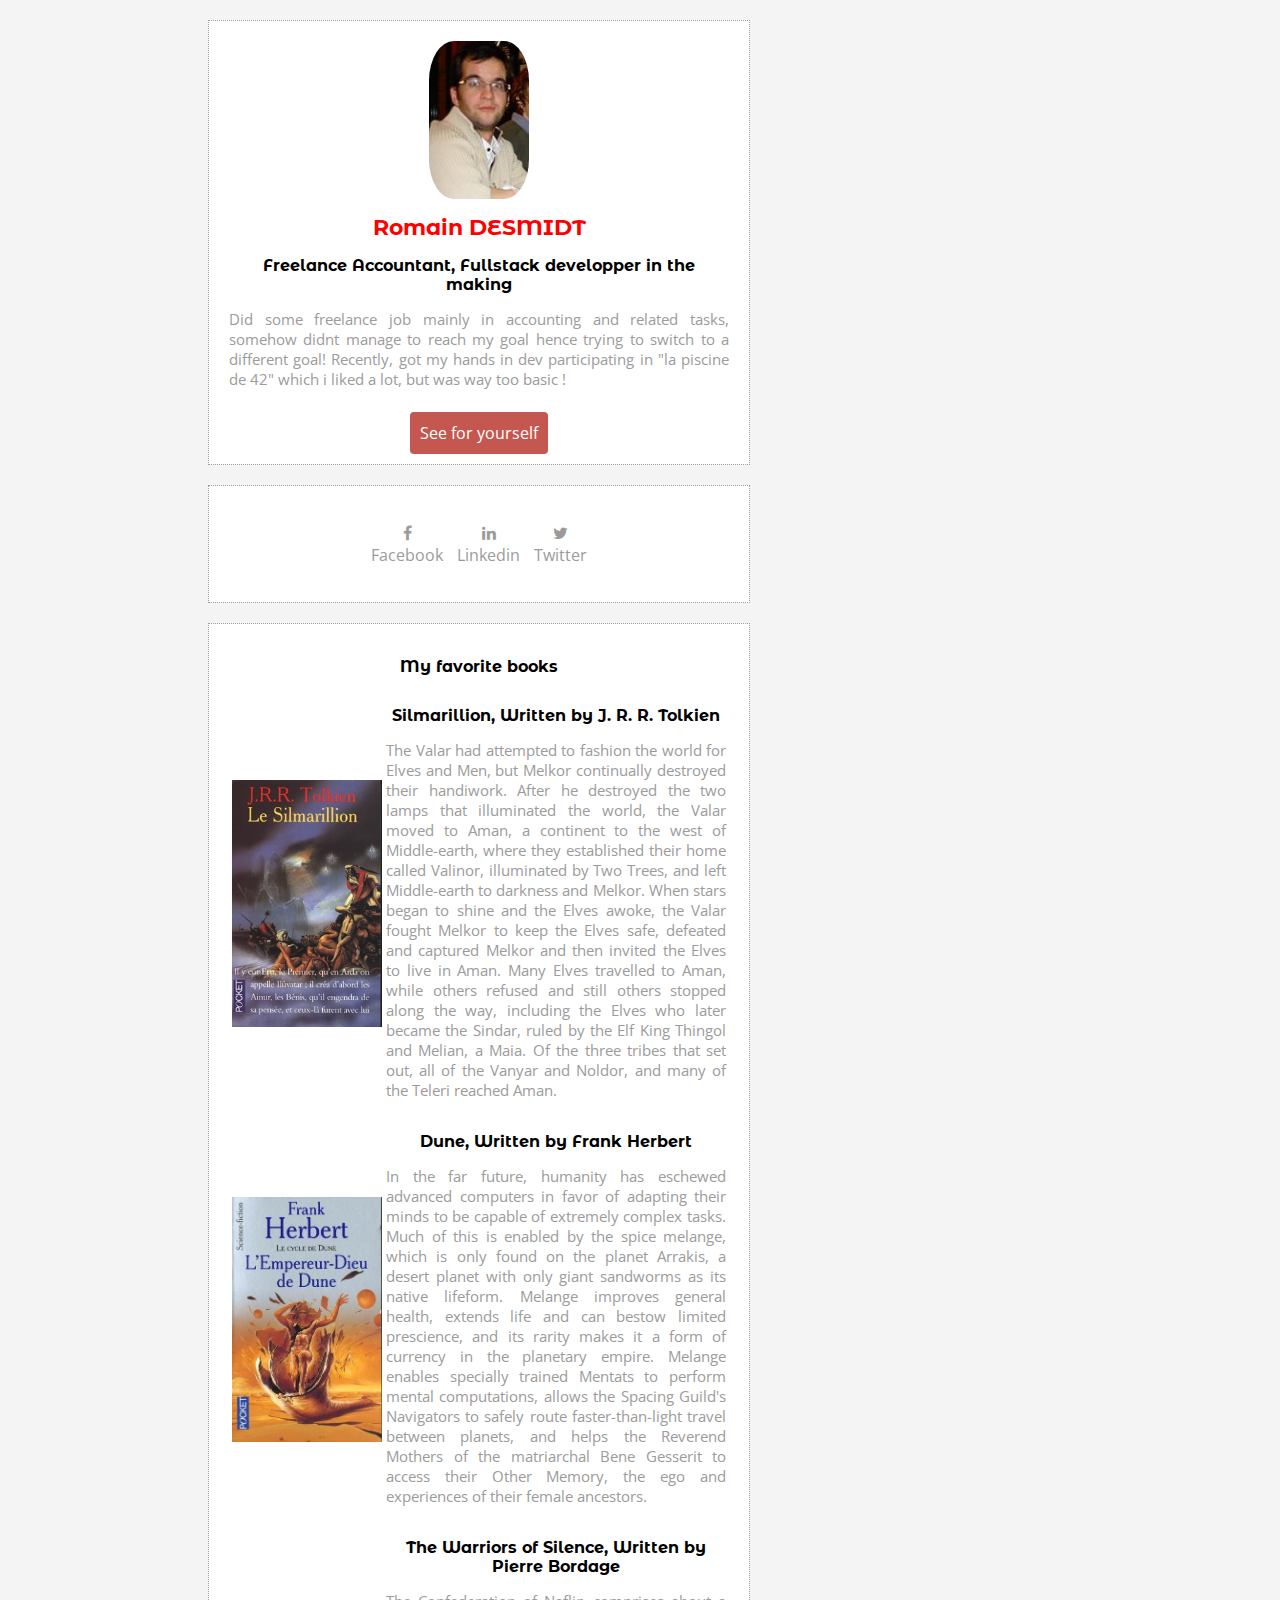
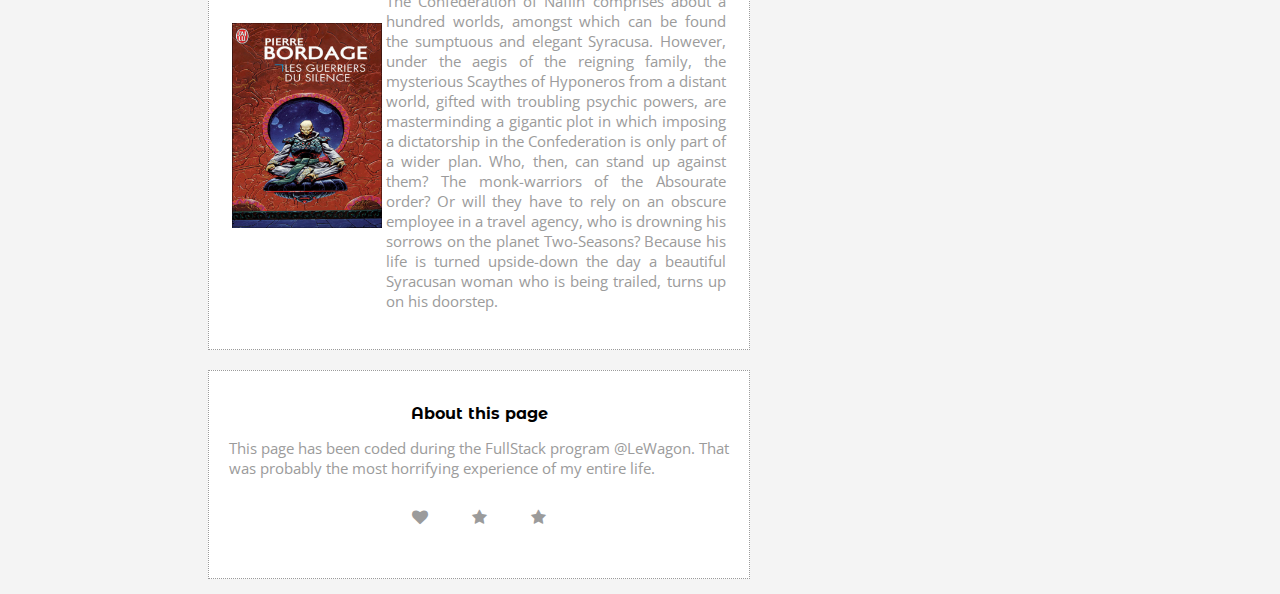
<file: index.html>
<!DOCTYPE html>
<html lang="en">
  <head>
    <meta charset="UTF-8">
    <title>Mon Profil</title>
    <link rel="stylesheet" href="https://maxcdn.bootstrapcdn.com/font-awesome/4.6.3/css/font-awesome.min.css">
    <link rel="stylesheet" type="text/css" href="style.css">
    <link href="https://fonts.googleapis.com/css?family=Montserrat+Alternates|Open+Sans" rel="stylesheet">
  </head>
  <body>
    <div>
      <img src="image/moi.jpeg" alt="moi" id="me">
      <h1>Romain DESMIDT</h1>
      <h2>Freelance Accountant, Fullstack developper in the making</h2>
      <p>
      Did some freelance job mainly in accounting and related tasks, somehow didnt manage to reach my goal hence trying to switch to a different goal!
      Recently, got my hands in dev participating in "la piscine de 42" which i liked a lot, but was way too basic !
        </p>
        <br>
        <a href="#" id="btn-red">
        See for yourself
        </a>
      </div>
      <div>
      <ul>
      <li>
      <a href="#"><i class="fa fa-facebook"></i><br>Facebook</a>
      </li>
      <li>
      <a href="#"><i class="fa fa-linkedin"></i><br>Linkedin</a>
      </li>
      <li>
      <a href="#"><i class="fa fa-twitter"></i><br>Twitter</a>
      </li>
      </ul>
    </div>

    <div>
      <h2>
      My favorite books
      </h2>
      <table>
      <tbody>
        <tr>
          <td>
            <img src="image/silmaril.jpeg" alt="silmarils" class="img-book">
          </td>
          <td>
            <h2>
            Silmarillion, Written by J. R. R. Tolkien
            </h2>
            <p>
             The Valar had attempted to fashion the world for Elves and Men, but Melkor continually destroyed their handiwork. After he destroyed the two lamps that illuminated the world, the Valar moved to Aman, a continent to the west of Middle-earth, where they established their home called Valinor, illuminated by Two Trees, and left Middle-earth to darkness and Melkor. When stars began to shine and the Elves awoke, the Valar fought Melkor to keep the Elves safe, defeated and captured Melkor and then invited the Elves to live in Aman. Many Elves travelled to Aman, while others refused and still others stopped along the way, including the Elves who later became the Sindar, ruled by the Elf King Thingol and Melian, a Maia. Of the three tribes that set out, all of the Vanyar and Noldor, and many of the Teleri reached Aman.
            </p>
          </td>
        </tr>
        <tr>
          <td>
            <img src="image/dune.jpeg" alt="dune" class="img-book">
          </td>
          <td>
            <h2>
            Dune, Written by Frank Herbert
            </h2>
            <p>
            In the far future, humanity has eschewed advanced computers in favor of adapting their minds to be capable of extremely complex tasks. Much of this is enabled by the spice melange, which is only found on the planet Arrakis, a desert planet with only giant sandworms as its native lifeform. Melange improves general health, extends life and can bestow limited prescience, and its rarity makes it a form of currency in the planetary empire. Melange enables specially trained Mentats to perform mental computations, allows the Spacing Guild's Navigators to safely route faster-than-light travel between planets, and helps the Reverend Mothers of the matriarchal Bene Gesserit to access their Other Memory, the ego and experiences of their female ancestors.
            </p>
          </td>
        </tr>
        <tr>
          <td>
           <img src="image/silence.jpeg" alt="silence" class="img-book">
          </td>
          <td>
            <h2>
            The Warriors of Silence, Written by Pierre Bordage
            </h2>
            <p>
            The Confederation of Naflin comprises about a hundred worlds, amongst which can be found the sumptuous and elegant Syracusa. However, under the aegis of the reigning family, the mysterious Scaythes of Hyponeros from a distant world, gifted with troubling psychic powers, are masterminding a gigantic plot in which imposing a dictatorship in the Confederation is only part of a wider plan.
            Who, then, can stand up against them? The monk-warriors of the Absourate order? Or will they have to rely on an obscure employee in a travel agency, who is drowning his sorrows on the planet Two-Seasons? Because his life is turned upside-down the day a beautiful Syracusan woman who is being trailed, turns up on his doorstep.
            </p>
          </td>
        </tr>
      </tbody>
    </table>
    </div>


    <div>
      <h2>
      About this page
      </h2>
      <p>
      This page has been coded during the
        <a href="">
        FullStack program @LeWagon.
        </a>
      That was probably the most horrifying experience of my entire life.
      </p>
      <p class="p-center">
        <ul>
          <i class="fa fa-heart"></i>
        </ul>
        <ul>
          <i class="fa fa-star"></i>
        </ul>
        <ul>
          <i class="fa fa-star"></i>
        </ul>
        </p>
    </div>
  </body>
</html>
</file>
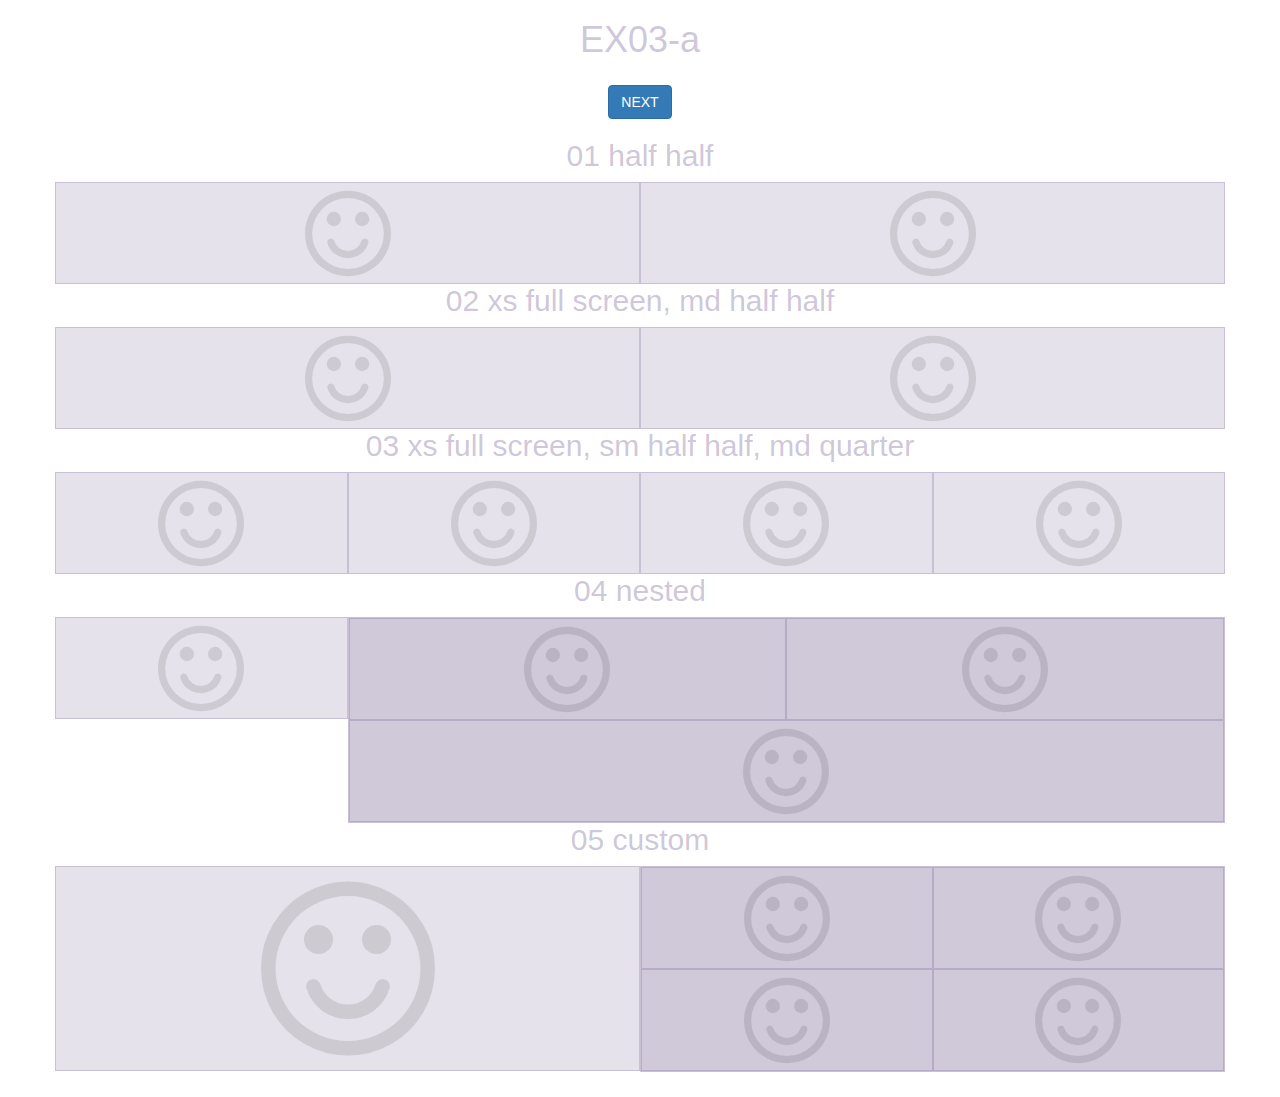
<file: ex03/index.html>
<!DOCTYPE html>
<html>
  <head>
    <meta charset="utf-8">
    <meta http-equiv="X-UA-Compatible" content="IE=edge">
    <meta name="viewport" content="width=device-width, initial-scale=1">

    <title>ex03</title>

    <link rel="stylesheet" href="https://maxcdn.bootstrapcdn.com/bootstrap/3.2.0/css/bootstrap.min.css">
    <link rel="stylesheet" href="https://maxcdn.bootstrapcdn.com/font-awesome/4.6.3/css/font-awesome.min.css">
    <link rel="stylesheet" href="style.css">

    <!-- HTML5 Shim and Respond.js IE8 support of HTML5 elements and media queries -->
    <!-- Leave those next 4 lines if you care about users using IE8 -->
    <!--[if lt IE 9]>
      <script src="https://oss.maxcdn.com/html5shiv/3.7.2/html5shiv.min.js"></script>
      <script src="https://oss.maxcdn.com/respond/1.4.2/respond.min.js"></script>
    <![endif]-->
  </head>
  <body>
    <h1 class="text-center">EX03-a</h1>
    <div class="text-center">
    <a href="index2.html" class="btn btn-primary">NEXT</a>
    </div>
    <h2 class="text-center">01 half half</p>
    <div class="container">
      <div class="row">
        <div class="col-xs-6">
          <i class="fa fa-smile-o"></i>
        </div>
        <div class="col-xs-6">
          <i class="fa fa-smile-o"></i>
        </div>
      </div>
    </div>
    <p class="text-center">02 xs full screen, md half half</p>
    <div class="container">
      <div class="row">
        <div class="col-md-6">
         <i class="fa fa-smile-o"></i>
        </div>
        <div class="col-md-6">
         <i class="fa fa-smile-o"></i>
        </div>
      </div>
    </div>
    <p class="text-center">03 xs full screen, sm half half, md quarter</p>
    <div class="container">
      <div class="row">
        <div class="col-sm-6 col-md-3">
         <i class="fa fa-smile-o"></i>
        </div>
        <div class="col-sm-6 col-md-3">
         <i class="fa fa-smile-o"></i>
        </div>
        <div class="col-sm-6 col-md-3">
         <i class="fa fa-smile-o"></i>
        </div>
        <div class="col-sm-6 col-md-3">
         <i class="fa fa-smile-o"></i>
        </div>
      </div>
    </div>
    <p class="text-center">04 nested</p>
    <div class="container">
      <div class="row">
        <div class="col-sm-3">
          <i class="fa fa-smile-o"></i>
        </div>
        <div class="col-sm-9">
          <div class="row">
            <div class="col-xs-6"><i class="fa fa-smile-o"></i></div>
            <div class="col-xs-6"><i class="fa fa-smile-o"></i></div>
          </div>
          <div class="row">
            <div class="col-sm-12"><i class="fa fa-smile-o"></i></div>
          </div>
        </div>
      </div>
    </div>
    <p class="text-center">05 custom</p>
    <div class="container">
      <div class="row">
        <div class="col-sm-6">
          <i class="fa fa-smile-o" style="font-size: 203px;"></i>
        </div>
        <div class="col-sm-6">
          <div class="row">
            <div class="col-xs-6"><i class="fa fa-smile-o"></i></div>
            <div class="col-xs-6"><i class="fa fa-smile-o"></i></div>
            <div class="col-xs-6"><i class="fa fa-smile-o"></i></div>
            <div class="col-xs-6"><i class="fa fa-smile-o"></i></div>
          </div>
        </div>
      </div>
    </div>
    <!-- TODO: Here goes your content! -->



    <!-- Including Bootstrap JS (with its jQuery dependency) so that dynamic components work -->
    <script src="https://ajax.googleapis.com/ajax/libs/jquery/1.11.1/jquery.min.js"></script>
    <script src="https://maxcdn.bootstrapcdn.com/bootstrap/3.2.0/js/bootstrap.min.js"></script>
  </body>
</html>
</file>
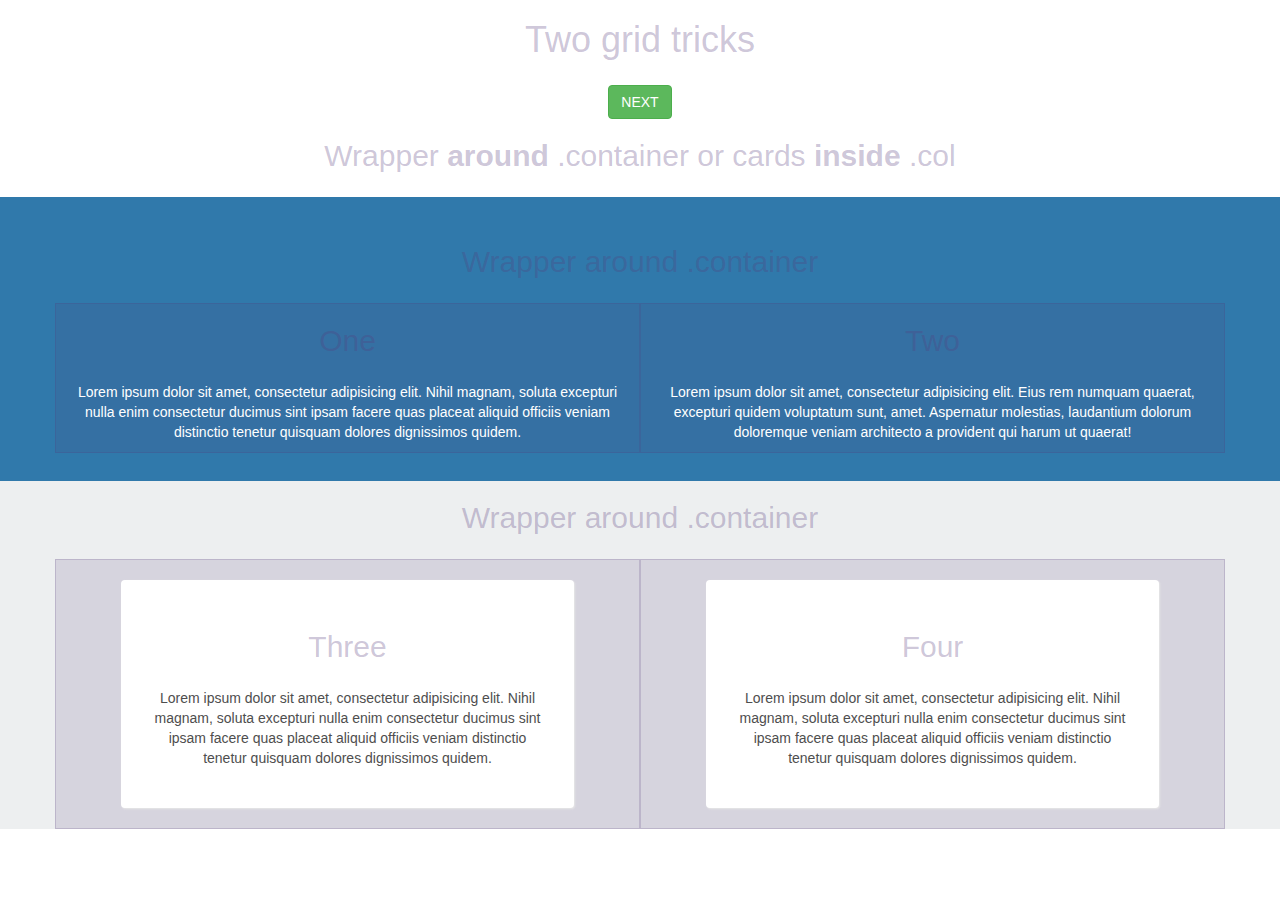
<file: ex03/index2.html>
<!DOCTYPE html>
<html>
  <head>
    <meta charset="utf-8">
    <meta http-equiv="X-UA-Compatible" content="IE=edge">
    <meta name="viewport" content="width=device-width, initial-scale=1">

    <title>ex03-b</title>

    <link rel="stylesheet" href="https://maxcdn.bootstrapcdn.com/bootstrap/3.2.0/css/bootstrap.min.css">
    <link rel="stylesheet" href="https://maxcdn.bootstrapcdn.com/font-awesome/4.6.3/css/font-awesome.min.css">
    <link rel="stylesheet" href="style.css">

    <!-- HTML5 Shim and Respond.js IE8 support of HTML5 elements and media queries -->
    <!-- Leave those next 4 lines if you care about users using IE8 -->
    <!--[if lt IE 9]>
      <script src="https://oss.maxcdn.com/html5shiv/3.7.2/html5shiv.min.js"></script>
      <script src="https://oss.maxcdn.com/respond/1.4.2/respond.min.js"></script>
    <![endif]-->
  </head>
  <body>
    <h1 class="text-center">Two grid tricks</h1>
    <div class="text-center">
    <a href="index3.html" class="btn btn-success">NEXT</a>
    </div>
    <h2 class="text-center">Wrapper <span class="span-bold">around</span> .container or cards <span class="span-bold">inside</span> .col</h2>


    <div class="wrapper-blue">
      <div class="container">
        <div class="row">
        <h2 class=text-center>Wrapper around .container</h2>
          <div class="col-sm-6">
          <h2>One</h2>
          <p>Lorem ipsum dolor sit amet, consectetur adipisicing elit. Nihil magnam, soluta excepturi nulla enim consectetur ducimus sint ipsam facere quas placeat aliquid officiis veniam distinctio tenetur quisquam dolores dignissimos quidem.</p>
          </div>
          <div class="col-sm-6">
          <h2>Two</h2>
          <p>Lorem ipsum dolor sit amet, consectetur adipisicing elit. Eius rem numquam quaerat, excepturi quidem voluptatum sunt, amet. Aspernatur molestias, laudantium dolorum doloremque veniam architecto a provident qui harum ut quaerat!</p>
          </div>
        </div>
      </div>
    </div>

    <div class="wrapper-grey">
      <div class="container">
        <div class="row">
        <h2 class=text-center>Wrapper around .container</h2>
          <div class="col-sm-6">
            <div class="card-white">
              <h2>Three</h2>
              <p>Lorem ipsum dolor sit amet, consectetur adipisicing elit. Nihil magnam, soluta excepturi nulla enim consectetur ducimus sint ipsam facere quas placeat aliquid officiis veniam distinctio tenetur quisquam dolores dignissimos quidem.</p>
            </div>
          </div>
          <div class="col-sm-6">
            <div class="card-white">
              <h2>Four</h2>
              <p>Lorem ipsum dolor sit amet, consectetur adipisicing elit. Nihil magnam, soluta excepturi nulla enim consectetur ducimus sint ipsam facere quas placeat aliquid officiis veniam distinctio tenetur quisquam dolores dignissimos quidem.</p>
            </div>
          </div>
        </div>
      </div>
    </div>
    <!-- TODO: Here goes your content! -->



    <!-- Including Bootstrap JS (with its jQuery dependency) so that dynamic components work -->
    <script src="https://ajax.googleapis.com/ajax/libs/jquery/1.11.1/jquery.min.js"></script>
    <script src="https://maxcdn.bootstrapcdn.com/bootstrap/3.2.0/js/bootstrap.min.js"></script>
  </body>
</html>
</file>
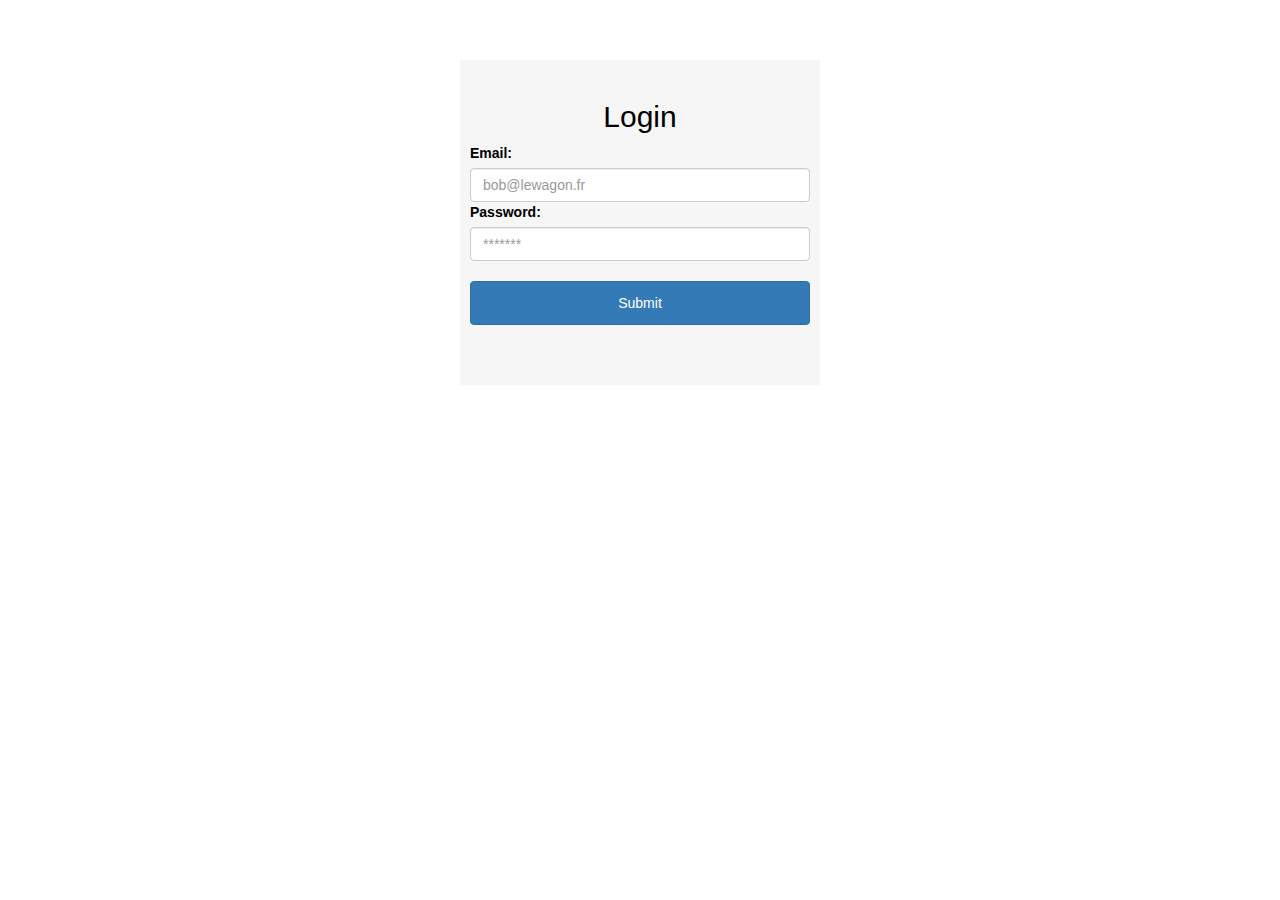
<file: ex03/index5.html>
<!DOCTYPE html>
<html>
  <head>
    <meta charset="utf-8">
    <meta http-equiv="X-UA-Compatible" content="IE=edge">
    <meta name="viewport" content="width=device-width, initial-scale=1">

    <title>--- TODO ---</title>

    <link rel="stylesheet" href="https://maxcdn.bootstrapcdn.com/bootstrap/3.2.0/css/bootstrap.min.css">
    <link rel="stylesheet" href="https://maxcdn.bootstrapcdn.com/font-awesome/4.6.3/css/font-awesome.min.css">
    <link rel="stylesheet" href="style3.css">

    <!-- HTML5 Shim and Respond.js IE8 support of HTML5 elements and media queries -->
    <!-- Leave those next 4 lines if you care about users using IE8 -->
    <!--[if lt IE 9]>
      <script src="https://oss.maxcdn.com/html5shiv/3.7.2/html5shiv.min.js"></script>
      <script src="https://oss.maxcdn.com/respond/1.4.2/respond.min.js"></script>
    <![endif]-->
  </head>
  <body>
  <br>
  <br>
  <br>
    <div class="container">
      <div class="row text-left">
          <div class="col-xs-12 col-sm-4 col-sm-offset-4">
          <div class=wrapper-grey>
          <h2 class="text-center">Login</h2>
            <div class="form-login">
              <form action="index6.html">
                <label for="email">Email:</label>
                <input type="email" id="email" placeholder= "bob@lewagon.fr" class="form-control">
                <label for="password">Password:</label>
                <input type="password" id="password" placeholder="*******" class="form-control">
                <br>
                <input type="submit" value="Submit" class="btn btn-primary">
  <br>
  <br>
  <br>
              </form>
            </div>
          </div>
        </div>
      </div>
      <br>
    </div>

    <!-- TODO: Here goes your content! -->



    <!-- Including Bootstrap JS (with its jQuery dependency) so that dynamic components work -->
    <script src="https://ajax.googleapis.com/ajax/libs/jquery/1.11.1/jquery.min.js"></script>
    <script src="https://maxcdn.bootstrapcdn.com/bootstrap/3.2.0/js/bootstrap.min.js"></script>
  </body>
</html>
</file>
<file: style.css>
body {
        background: #F4F4F4;
        text-align: center;
        color: #9b9b9b
}

img {
      width: 100px;
      display: block;
      margin-left: auto;
      margin-right: auto
}

h1 {
      font-family: 'Montserrat Alternates', sans-serif;
      font-size: 22px ;
      color: red;
      /*text-align: center;*/
}

h2 {
      font-family: 'Montserrat Alternates', sans-serif;
      font-size: 16px;
      color: black;
      /*text-align: center;*/
}

p {
    font-family: 'Open Sans', sans-serif;
    font-size: 15px;
    text-align: justify;
}

a {
    text-decoration: none;
    font-family: 'Open Sans', sans-serif;
    color: #9b9b9b;
}


a:hover {
          color: red;
          font-size: 15px;
}



#me {
      border-radius: 25%;
}

div {
      padding: 20px 20px 20px 20px;
      margin: 20px 200px 15px 200px;
      border-style: dotted;
      border-width: 0.2px;
      background: #FFFFFF;
      width: 500px;
}

.img-book {
            width: 150px;
}

ul {
      display: inline-block;
      margin-left: auto;
      margin-right: auto;
      padding: 0px 20px;

      /*align-items: right;*/
}

li {
      display: inline-block;
      padding-left: 5px;
      padding-right: 5px;

}
#btn-red {
            background: #C45850;
            color: white;
            padding: 10px;
            border-radius: 4px;
            /*display: block;*/
}
</file>
<file: ex03/style.css>
h1, h2 {
        color: rgba(86,61,124,.3);
        margin-bottom: 25px;
      }
i.fa-smile-o {
        font-size: 100px;
        opacity: 0.1;
        color: black;
        /*background-color: lightgrey;*/
      }
[class*="col-"] {
        background-color: #eee;
        background-color: rgba(86,61,124,.15);
        border: 1px solid #ddd;
        border: 1px solid rgba(86,61,124,.2);
        text-align: center;
      }

.fa-smile-o:before {
  content: "\f118";
}

.span-bold {
  font-weight: bolder;
}

.wrapper-blue {
  background: #3079AB;
  color: white;
  padding: 2em 0;
}
.wrapper-grey {
  background: #EDEFF0;
  color: #4e4e4e;
}
.card-white {
  background: white;
  padding: 30px;
  box-shadow: 1px 1px 2px #e7e7e7;
  border-radius: 4px;
  margin: 20px 50px;
}
</file>
<file: ex03/style3.css>
div.wrapper-grey {
  background: #f6f6f6;
  background-size: cover !important;
  color: black;
  padding: 20px 10px;
}
.form-login .btn {
  width: 100%;
  line-height: 30px;
}
</file>
